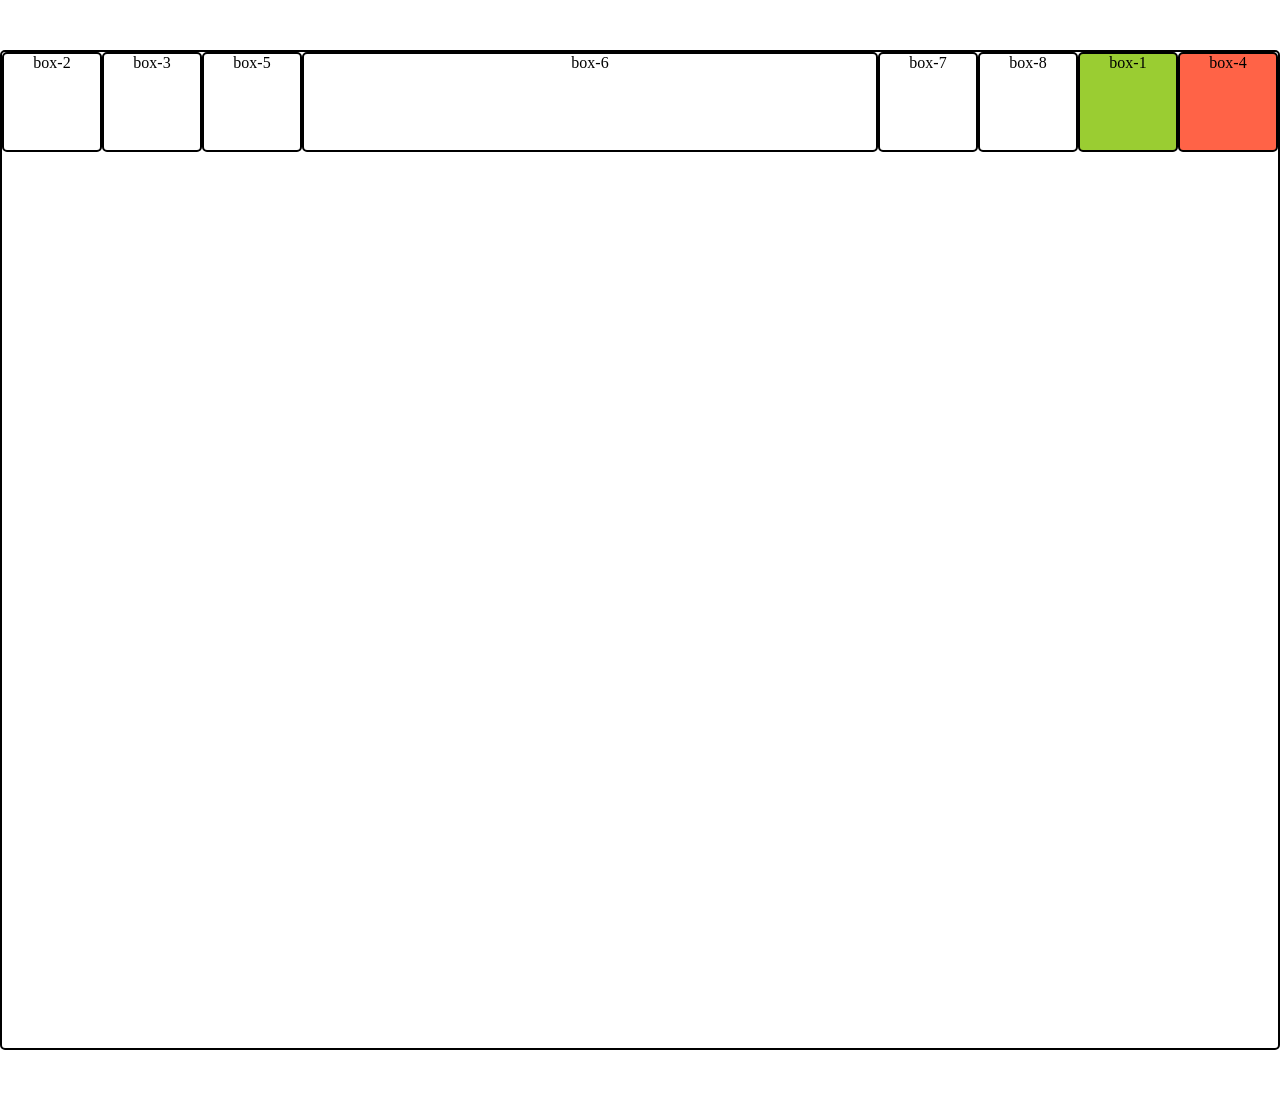
<file: 15_flex/index.html>
<!DOCTYPE html>
<html lang="en">
<head>
    <meta charset="UTF-8">
    <meta name="viewport" content="width=device-width, initial-scale=1.0">
    <title>Flexbox</title>

    <link rel="stylesheet" href="./style.css">

</head>
<body>

    <div class="container">
        <div class="box" id="box-1">box-1</div>
        <div class="box" id="box-2">box-2</div>
        <div class="box" id="box-3">box-3</div>
        <div class="box" id="box-4">box-4</div>
        <div class="box" id="box-5">box-5</div>
        <div class="box" id="box-6">box-6</div>
        <div class="box" id="box-7">box-7</div>
        <div class="box" id="box-8">box-8</div>
    </div>

</body>
</html>
</file>
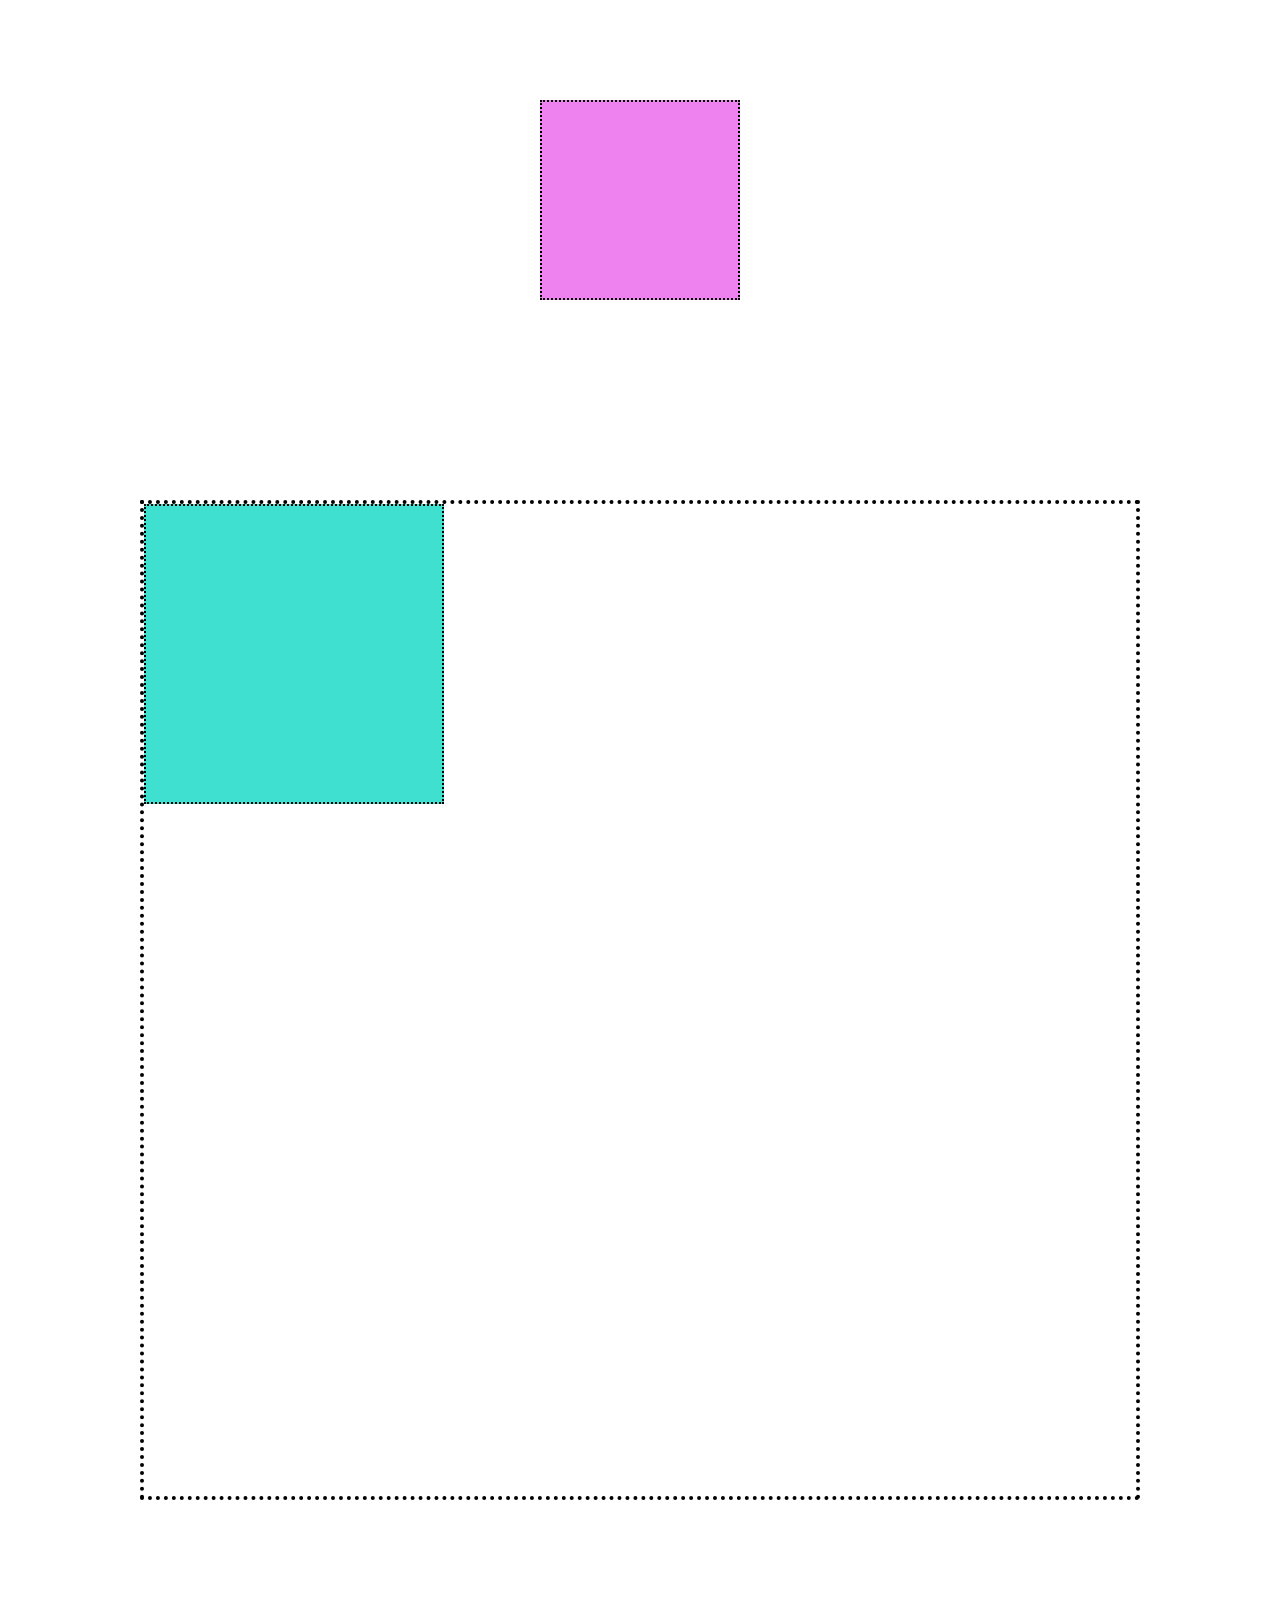
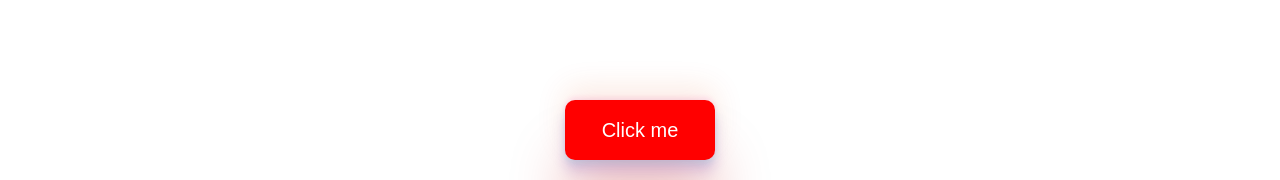
<file: 16_Animation/index.html>
<!DOCTYPE html>
<html lang="en">
<head>
    <meta charset="UTF-8">
    <meta name="viewport" content="width=device-width, initial-scale=1.0">
    <title>Animation</title>

    <link rel="stylesheet" href="style.css">

</head>
<body>

    <div class="circle">
    </div>

    <div class="contaner">
        <div class="box">
        </div>
    </div>

    <div class="div">
        <button class="btn">Click me</button>
    </div>
    
</body>
</html>
</file>
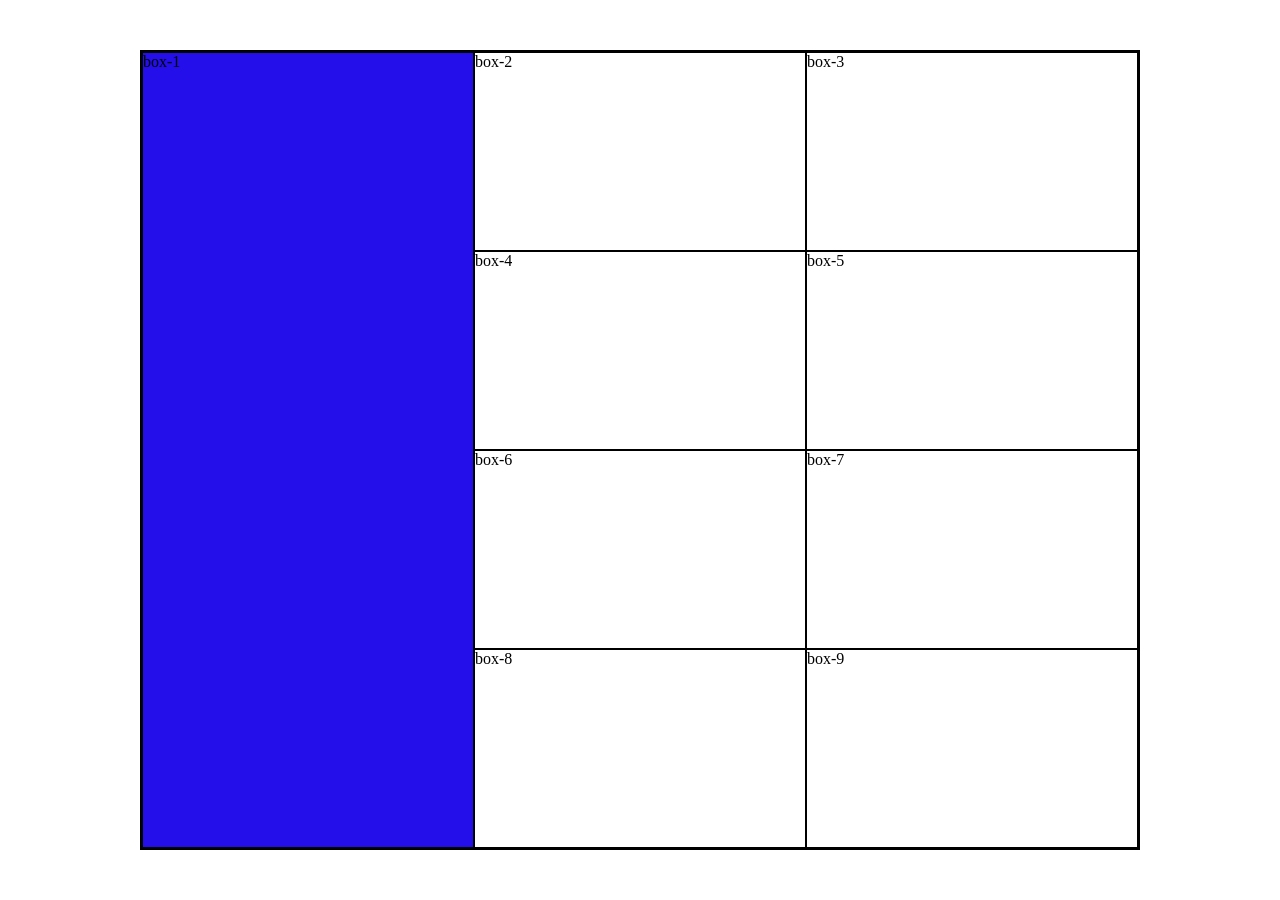
<file: 17_grid/index.html>
<!DOCTYPE html>
<html lang="en">
<head>
    <meta charset="UTF-8">
    <meta name="viewport" content="width=device-width, initial-scale=1.0">
    <title>Grid</title>

    <link rel="stylesheet" href="./style.css">

</head>
<body>

    <div class="container">
        <div class="box" id="box-1">box-1</div>
        <div class="box" id="box-2">box-2</div>
        <div class="box" id="box-3">box-3</div>
        <div class="box" id="box-4">box-4</div>
        <div class="box" id="box-5">box-5</div>
        <div class="box" id="box-6">box-6</div>
        <div class="box" id="box-7">box-7</div>
        <div class="box" id="box-8">box-8</div>
        <div class="box" id="box-9">box-9</div>
    </div>

</body>
</html>
</file>
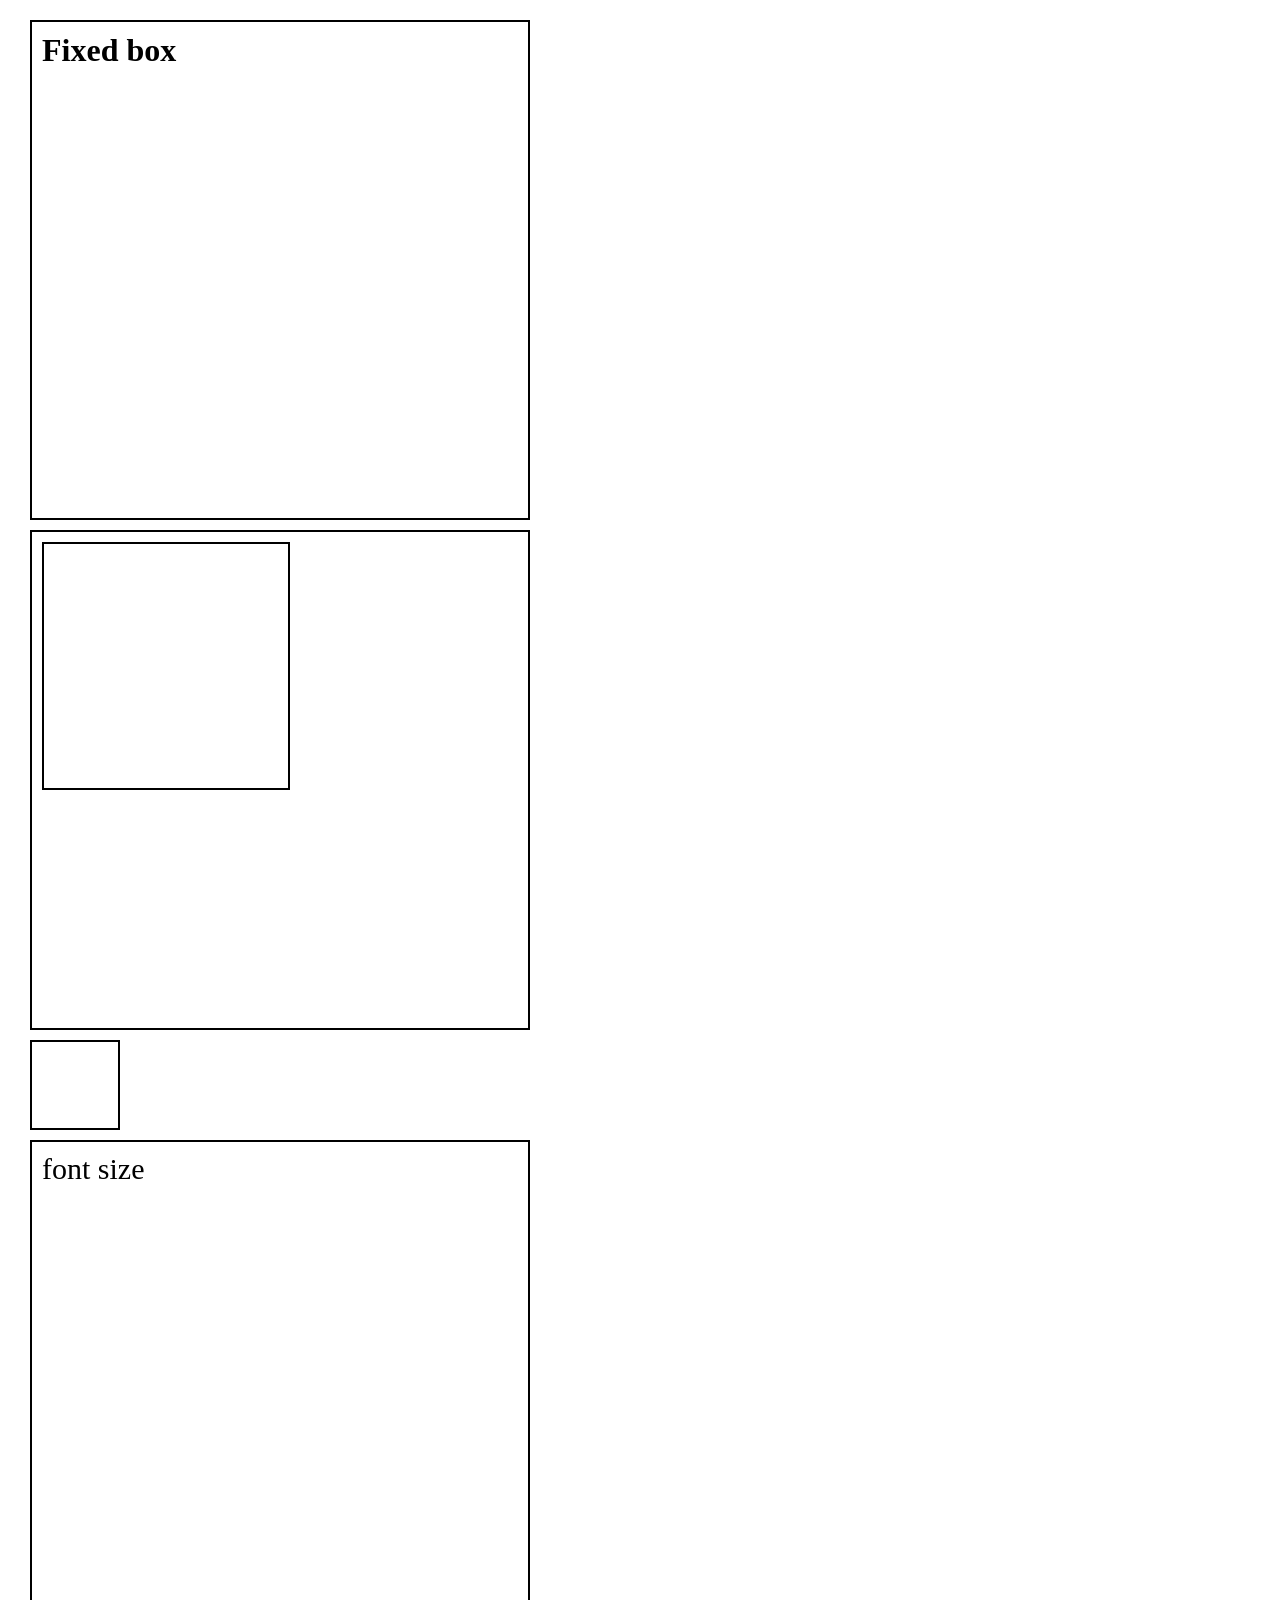
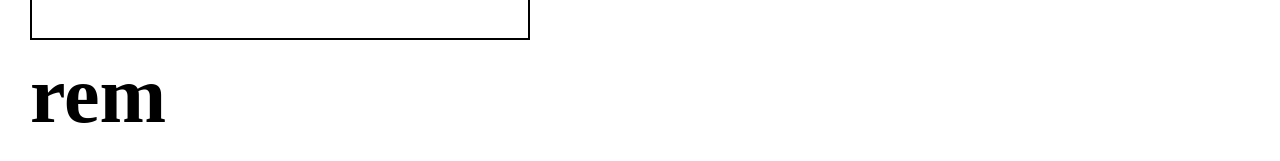
<file: 18_units/index.html>
<!DOCTYPE html>
<html lang="en">
<head>
    <meta charset="UTF-8">
    <meta name="viewport" content="width=device-width, initial-scale=1.0">
    <title>Units</title>
    <link rel="stylesheet" href="style.css">
</head>
<body>

    <!-- absolute -->

    <div class="fixed-box">
        <h1>Fixed box</h1>
    </div>

    <!-- relative -->

    <div class="parent">
        <div class="child"></div>
    </div>

    <div class="box"></div>

    <div class="big">
        <p class="font">font size</p>
    </div>

    <h1 class="rem">rem</h1>
    
</body>
</html>
</file>
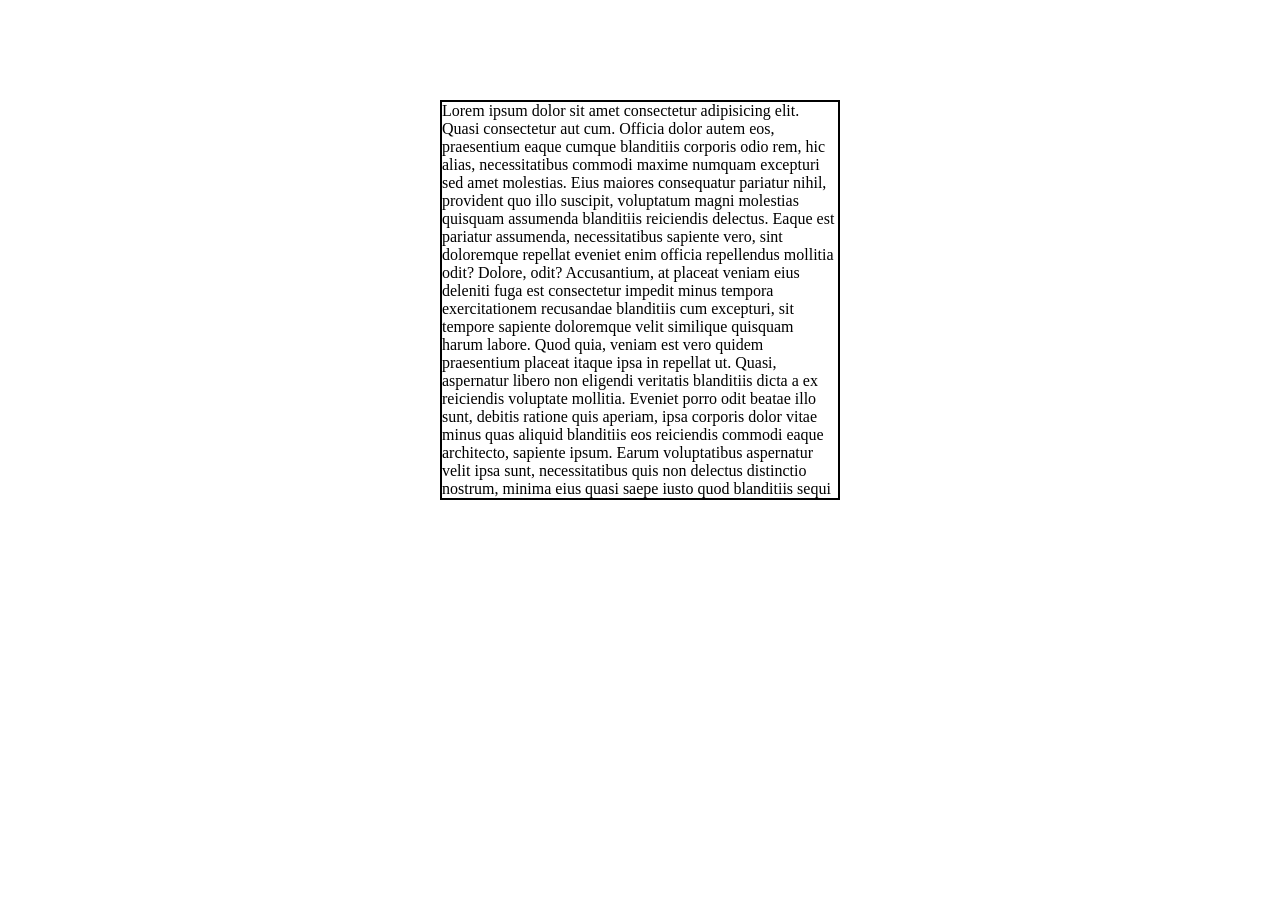
<file: 19_overflow/index.html>
<!doctype html>
<html lang="en">
  <head>
    <meta charset="UTF-8" />
    <meta name="viewport" content="width=device-width, initial-scale=1.0" />
    <title>overflow</title>
    <link rel="stylesheet" href="style.css" />
  </head>
  <body>
    <div class="container">
      <p>
        Lorem ipsum dolor sit amet consectetur adipisicing elit. Quasi
        consectetur aut cum. Officia dolor autem eos, praesentium eaque cumque
        blanditiis corporis odio rem, hic alias, necessitatibus commodi maxime
        numquam excepturi sed amet molestias. Eius maiores consequatur pariatur
        nihil, provident quo illo suscipit, voluptatum magni molestias quisquam
        assumenda blanditiis reiciendis delectus. Eaque est pariatur assumenda,
        necessitatibus sapiente vero, sint doloremque repellat eveniet enim
        officia repellendus mollitia odit? Dolore, odit? Accusantium, at placeat
        veniam eius deleniti fuga est consectetur impedit minus tempora
        exercitationem recusandae blanditiis cum excepturi, sit tempore sapiente
        doloremque velit similique quisquam harum labore. Quod quia, veniam est
        vero quidem praesentium placeat itaque ipsa in repellat ut. Quasi,
        aspernatur libero non eligendi veritatis blanditiis dicta a ex
        reiciendis voluptate mollitia. Eveniet porro odit beatae illo sunt,
        debitis ratione quis aperiam, ipsa corporis dolor vitae minus quas
        aliquid blanditiis eos reiciendis commodi eaque architecto, sapiente
        ipsum. Earum voluptatibus aspernatur velit ipsa sunt, necessitatibus
        quis non delectus distinctio nostrum, minima eius quasi saepe iusto quod
        blanditiis sequi similique provident expedita. Libero atque aut maxime
        quos dolorem deleniti doloribus esse magni voluptates, perferendis
        soluta? Exercitationem facere porro hic praesentium perspiciatis
        molestiae ducimus quisquam, qui, tenetur amet minima cupiditate ratione
        voluptatem accusamus nemo! Odit, omnis consequatur ut maiores quibusdam
        tenetur ipsa animi excepturi optio blanditiis nisi molestias odio
        similique magni nostrum cumque neque! Possimus, dicta. Et expedita, nisi
        Voluptatibus dicta temporibus nesciunt, odio vel totam numquam quod
        quaerat hic exercitationem autem sint delectus obcaecati animi fuga
        fugiat architecto et assumenda quo est ducimus commodi ullam. Soluta
        debitis fuga molestiae delectus temporibus explicabo magnam vitae vero
        consequuntur obcaecati id dolor voluptatum quisquam facere illo,
        officia, culpa doloribus optio incidunt. Ratione, aspernatur, vel eum
        minima fugiat a laboriosam autem harum reprehenderit dolores enim
        voluptatibus provident iste ab debitis tempora hic! Obcaecati maxime
        quas temporibus doloribus perferendis. Reiciendis officia magnam, ullam
        sint neque obcaecati laudantium, velit nihil sit quam sapiente nobis
        sequi, similique saepe tempora ut recusandae doloribus est quasi.
        Explicabo blanditiis nobis laborum quod possimus porro quo voluptatum
        est nemo, rerum impedit vero illum dolorem. Illum sit voluptate sunt est
        nihil distinctio esse aperiam reprehenderit tempore. Nisi, deleniti.
      </p>
    </div>
  </body>
</html>
</file>
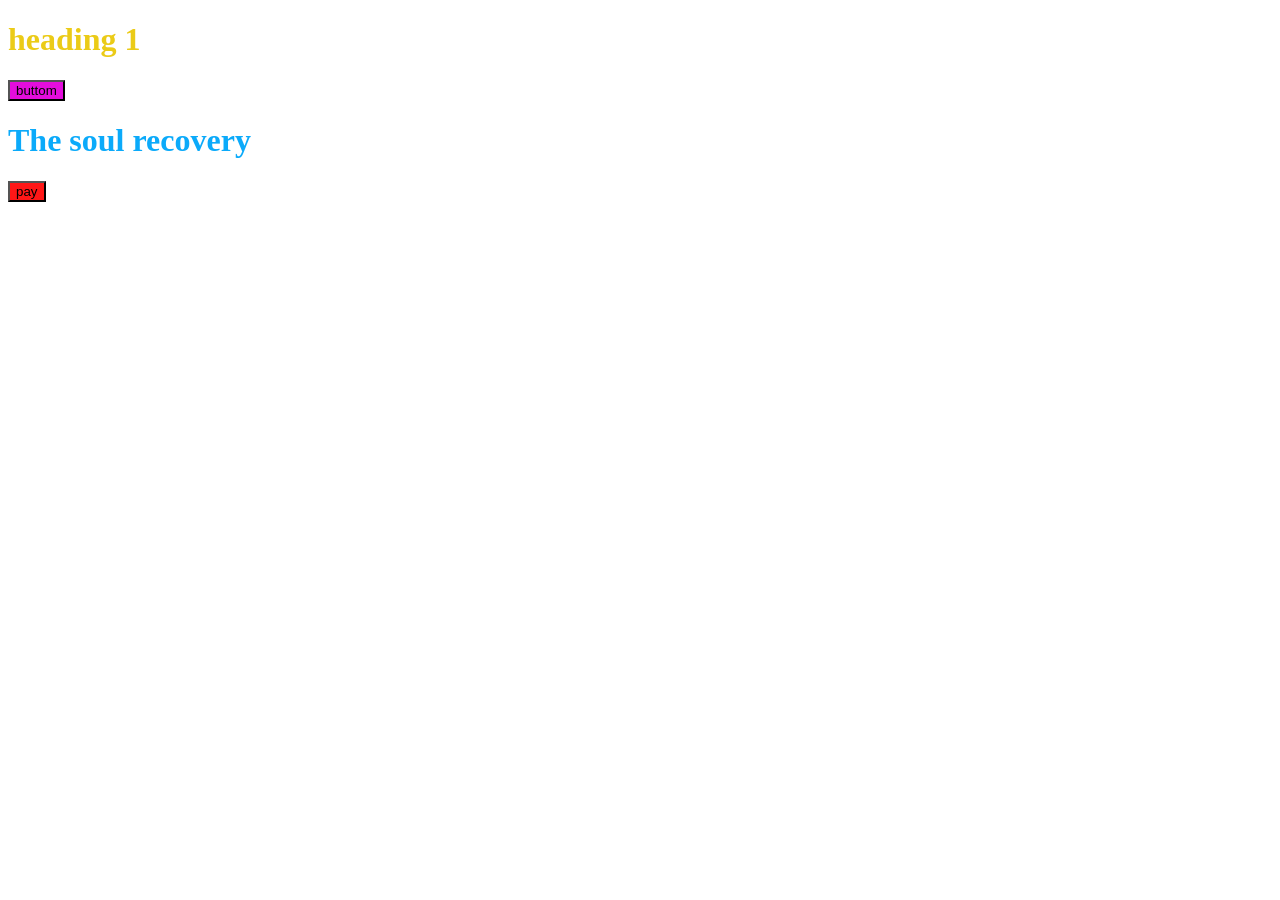
<file: 20_variable/index.html>
<!DOCTYPE html>
<html lang="en">
<head>
    <meta charset="UTF-8">
    <meta name="viewport" content="width=device-width, initial-scale=1.0">
    <title>Variable</title>
    <link rel="stylesheet" href="style.css">
</head>
<body>

    <div class="heading">
        <h1>heading 1</h1>
    </div>

    <button class="btn">buttom</button>

    <div class="heading2">
        <h1>The soul recovery</h1>
    </div>

    <button class="KP">pay</button>
    
</body>
</html>
</file>
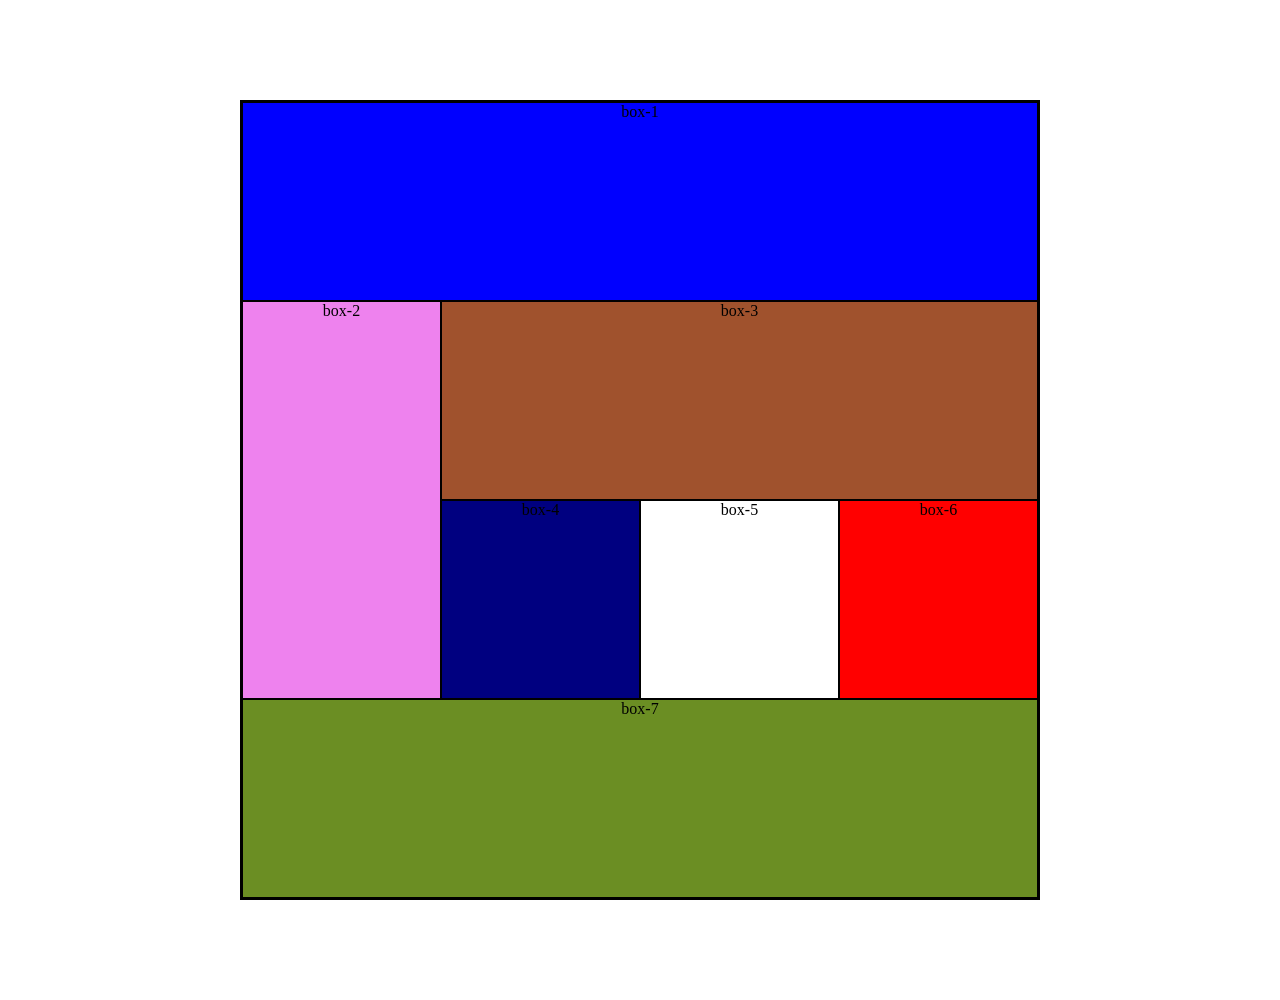
<file: 01_layout/1.html>
<!DOCTYPE html>
<html lang="en">
<head>
    <meta charset="UTF-8">
    <meta name="viewport" content="width=device-width, initial-scale=1.0">
    <title>Grid layout 1</title>

    <link rel="stylesheet" href="./1.css">

</head>
<body>

    <div class="container">
        <div class="box" id="box-1">box-1</div>
        <div class="box" id="box-2">box-2</div>
        <div class="box" id="box-3">box-3</div>
        <div class="box" id="box-4">box-4</div>
        <div class="box" id="box-5">box-5</div>
        <div class="box" id="box-6">box-6</div>
        <div class="box" id="box-7">box-7</div>
    </div>
    
</body>
</html>
</file>
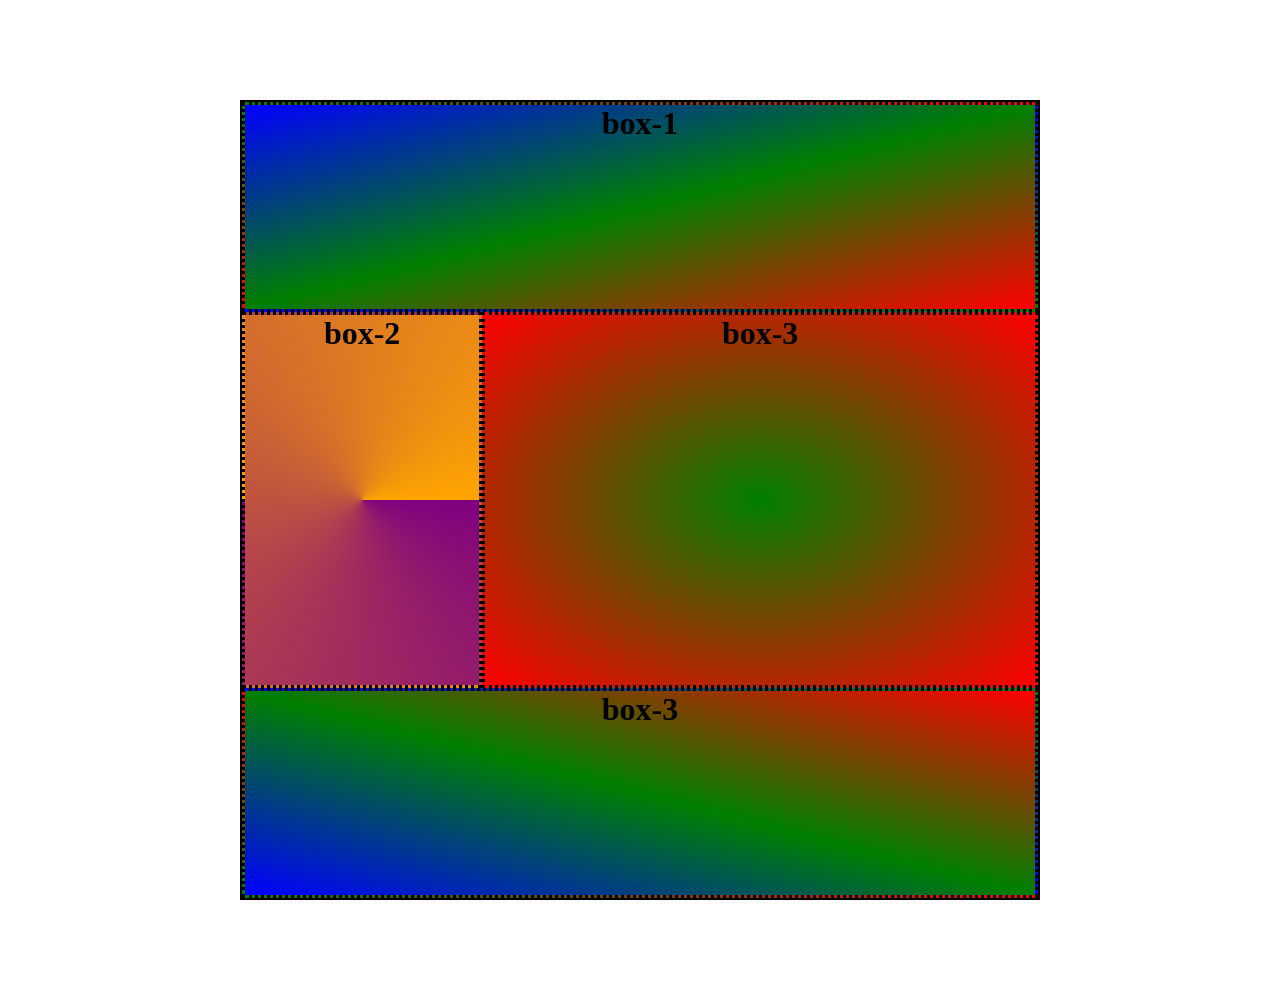
<file: 02_layout/2.html>
<!DOCTYPE html>
<html lang="en">
<head>
    <meta charset="UTF-8">
    <meta name="viewport" content="width=device-width, initial-scale=1.0">
    <title>Grid layout 2</title>

    <link rel="stylesheet" href="./2.css">

</head>
<body>
    
    <div class="container">
        <div class="box" id="box-1">
            <h1>box-1</h1>
        </div>
        <div class="box" id="box-2">
            <h1>box-2</h1>
        </div>
        <div class="box" id="box-3">
            <h1>box-3</h1>
        </div>
        <div class="box" id="box-4">
            <h1>box-3</h1>
        </div>
    </div>
</file>
<file: 15_flex/style.css>
*{
margin: 0;
padding: 0;
box-sizing: border-box;
}

.container {
height: 1000px;
/* width: 1000px; */
border: 2px solid black;
border-radius: 5px;
margin: 50px auto;
display: flex;
/* flex-direction:column; */
/* flex-wrap: wrap; */
/* flex-flow: row wrap-reverse; */
/* gap: 10px; */
/* row-gap: 10px; */
/* column-gap: 50px; */
/* justify-content: center; */
/* align-items:center; */
}


.box {
height: 100px;
width: 100px;
border: 2px solid black;
border-radius: 5px;
text-align: center;
}

#box-1{
    order: 1;
    background-color: yellowgreen;
}

#box-4{
    order: 2;
    background-color: tomato;
}

#box-6{
    /* flex-basis: 500px; */
    /* width: 500px; */
    flex-grow: 1;
    flex-shrink: 1;
}
</file>
<file: 16_Animation/style.css>
* {
  margin: 0;
  padding: 0;
  box-sizing: border-box;
  transition: 2s all easy in ease-in-out;
}

.circle {
  height: 200px;
  width: 200px;
  border: 2px dotted black;
  margin: 100px auto;
  animation-name: circle;
  animation-duration: 5s;
  background-color: violet;
}

@keyframes circle {
  from {
    transform: rotate(0deg);
    border-radius: 25%;
  }
  to {
    transform: rotate(360deg);
    border-radius: 50%;
    background-color: sienna;
    transform: scale(1.8);
  }
}

.contaner {
  height: 1000px;
  width: 1000px;
  border: 4px dotted black;
  margin: 200px auto;
}

.box {
  height: 300px;
  width: 300px;
  border: 2px dotted black;
  animation-name: move;
  animation-duration: 5s;
  animation-iteration-count: 2;
  /* border-radius: 50%; */
  animation-timing-function: cubic-bezier(0.075, 0.82, 0.165, 1);
  animation-delay: 2s;
  animation-fill-mode: forwards;
  animation-play-state: running;
}

@keyframes move {
  0% {
    transform: translate(0, 0);
    background-color: violet;
  }

  25% {
    transform: translate(690px, 0);
    background-color: sienna;
  }

  50% {
    transform: translate(690px, 690px);
    background-color: blue;
  }

  75% {
    transform: translate(0, 690px);
    background-color: brown;
  }

  100% {
    transform: translate(0, 0);
    background-color: turquoise;
  }
}

.btn {
  height: 60px;
  width: 150px;
  border: none;
  margin: auto;
  font-size: 20px;
  border-radius: 10px;
  background-color: red;
  color: white;
  margin-bottom: 20px;
  animation-name: btn;
  animation-duration: 2s;
  animation-iteration-count: 3;
  animation-fill-mode: forwards;
}

.div {
  display: flex;
  justify-content: center;
  text-align: center;
}

@keyframes btn {
  from {
    transform: translate(1);
  }
  to {
    transform: translate(1.1);
    box-shadow:
      rgba(193, 7, 7, 0.25) 0px 54px 55px,
      rgba(220, 77, 15, 0.12) 0px -12px 30px,
      rgba(17, 225, 232, 0.12) 0px 4px 6px,
      rgba(61, 18, 190, 0.17) 0px 12px 13px,
      rgba(255, 5, 151, 0.09) 0px -3px 5px;
  }
}
</file>
<file: 17_grid/style.css>
*{
    margin: 0;
    padding: 0;
    box-sizing: border-box;
}

.container{
    margin: 50px auto;
    border: 2px solid black;
    height: 800px;
    width: 1000px;  
    display: grid; 
    /* grid-template-columns: 100px 200px 300px; */
    /* grid-template-columns: auto auto; */
    /* grid-template-columns: 1fr 1fr 1fr 2fr 3fr 4fr; */
    grid-template-columns: repeat(3, 1fr);
    /* grid-template-columns: repeat(4, 100px); */
    /* grid-template-columns: 100px 100px 100px 100px */

    /* grid-template-rows: 100px 200px 300px; */
    /* grid-template-rows: repeat(10,1fr); */

    /* gap: 20px; */
    /* column-gap: 10px; */
    /* row-gap: 10px; */

    /* justify-content: center; */
    /* align-items: stretch; */
}

.box{
    /* height: 100px; */
    /* width: 100px; */
    border: 1px solid black;
} 

#box-1{
    background-color: rgb(36, 14, 233);
    /* grid-column-start: 1; */
    /* grid-column-end: span 2; */
    /* grid-column-end: -1; */

    grid-row-start: 1;
    grid-row-end: 5;
}
</file>
<file: 18_units/style.css>
*{
    margin: 0;
    padding: 0;
    box-sizing: border-box;
    margin: 10px;
}

.fixed-box{
    height: 500px;
    width: 500px;
    border: 2px solid black;
}

.parent{
    height: 500px;
    width: 500px;
    border: 2px solid black;
} 

.child{
    height: 50%;
    width: 50%;
    border: 2px solid black;
}

.box{
    height: 10vh;
    width: 10vh;
    border: 2px solid black;
}

.big{
    height: 500px;
    width: 500px;
    border: 2px solid black;
    font-size: 10px;
}

.font{
    font-size: 3em;
}

.rem{
    font-size: 5rem;
}
</file>
<file: 19_overflow/style.css>
*{
    margin: 0;
    padding: 0;
    box-sizing: border-box;
}

.container{
    height: 400px;
    width: 400px;
    border: 2px solid black;
    margin: 100px auto;
    /* overflow: hidden; */
    /* overflow: scroll; */

    /* overflow-x: scroll; */
    overflow-y: scroll;
}
</file>
<file: 20_variable/style.css>
:root{
    --firstcolor: #e40ddd;
    --secondcolr: #ebcb17;
    --thirdcolor: #0baafa;
    --fourcolor: #ff1717;
}

.heading{
    color: var(--secondcolr);
}

.btn{
    background-color: var(--firstcolor);
}

.heading2{
    color: var(--thirdcolor);
}

.KP{
    background-color: var(--fourcolor);

}
</file>
<file: 01_layout/1.css>
*{
    margin: 0;
    padding: 0;
    box-sizing: border-box;
}

.container{
    margin: 100px auto;
    border: 2px solid black;
    height: 800px;
    width: 800px;
    display: grid;
    grid-template-areas:
    "hdr hdr hdr hdr"
    "sbr main main main"
    "sbr main main main"
    "ftr ftr ftr ftr" ;
    /* gap: 10px; */
    text-align: center;
}

.box{
    border: 1px solid black;
}

#box-1{
    background-color:blue ;
    grid-column: 1/-1;
}

#box-2{
    background-color: violet;
    grid-row: 2/4;
}

#box-3{
    background-color: sienna;
    grid-column: 2/5;
}
#box-4{
    background-color: navy;
}

#box-6{
    background-color: red ;
}

#box-7{
    background-color: olivedrab;
    grid-column: 1/-1;
}
</file>
<file: 02_layout/2.css>
* {
    margin: 0;
    padding: 0;
    box-sizing: border-box;
}

.container{
    height: 800px;
    width: 800px;
    border: 2px solid black;
    margin: 100px auto;
    display: grid;
    grid-template-areas: "hdr hdr hdr hdr"
                         "sbr main main main"
                         "sbr main main main"
                         "ftr ftr ftr ftr";
}

.box{
    border: 3px dotted black;
    text-align: center;
}

#box-1{
    background-image: linear-gradient(to left top, red, green, blue);
    grid-area: hdr;
}

#box-2{
    background-image: conic-gradient(from 90deg, purple, orange);
    grid-area: sbr;
}

#box-3{
    background-image: radial-gradient( green, red);
    grid-area: main;
}

#box-4{
    background-image: linear-gradient(to right top, blue, green, red);
    grid-area: ftr;
}
</file>
